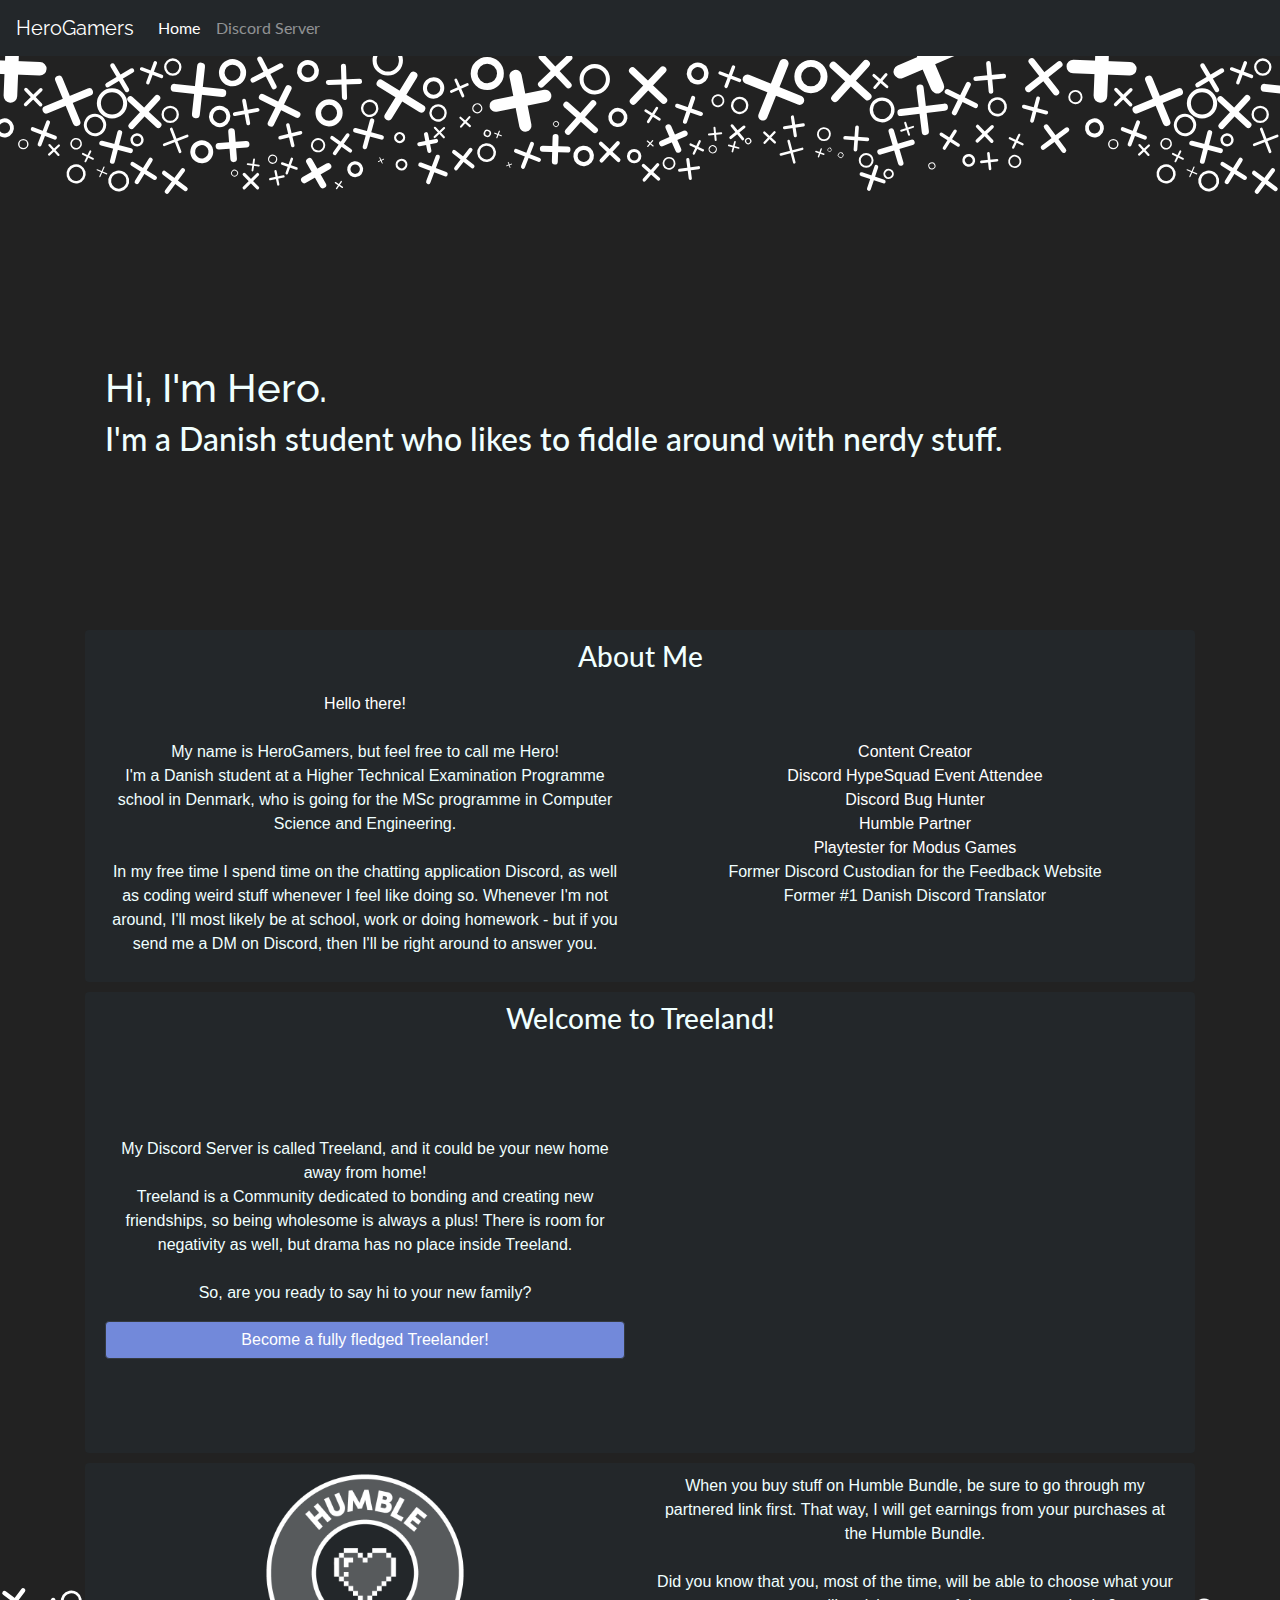
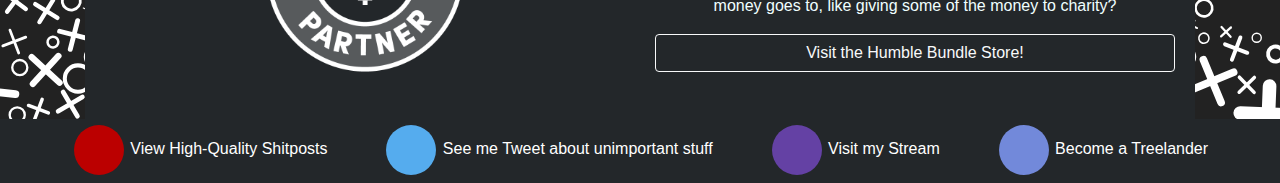
<file: index.html>
<!DOCTYPE html>
<html lang="en">
<head>
	<!-- Global site tag (gtag.js) - Google Analytics -->
	<script async src="https://www.googletagmanager.com/gtag/js?id=UA-46279524-3"></script>
	<script>
		window.dataLayer = window.dataLayer || [];
		function gtag(){dataLayer.push(arguments);}
		gtag('js', new Date());

		gtag('config', 'UA-46279524-3');
	</script>
	
	<!-- Web of Trust -->
	<meta name="wot-verification" content="db47d2cc13f8a827711f"/>

	<!-- Metadata -->
	<title>HeroGamers</title>
	<meta property="og:site_name" content="HeroGamers" />
	<meta property="og:title" content="HeroGamers - We all need a Hero" />
	<meta property="og:description" content="My shitty online portfolio!" />
	<meta property="og:url" content="https://www.herogamers.xyz/" />
	<meta property="og:type" content="person" />
	<meta property="og:image" content="indexfiles/favicons/favicon-196x196.png" />
	<meta property="og:site_name" content="HeroGamers" />
	<meta name="description" content="HeroGamers - We all need a Hero" />
	<meta name="keywords" content="herogamers, hero" />
	<meta http-equiv="Content-Type" content="text/html; charset=utf-8" />
	<meta name="viewport" content="width=device-width, initial-scale=1.0">
	<meta name="twitter:card" content="summary" />
	<meta name="twitter:title" content="HeroGamers - We all need a Hero" />
	<meta name="twitter:description" content="My shitty online portfolio!" />
	<meta name="twitter:image" content="indexfiles/favicons/favicon-196x196.png" />
	<link rel="shortcut icon" href="indexfiles/favicons/favicon.ico">
	<link rel="apple-touch-icon-precomposed" sizes="57x57" href="indexfiles/favicons/apple-touch-icon-57x57.png" />
	<link rel="apple-touch-icon-precomposed" sizes="114x114" href="indexfiles/favicons/apple-touch-icon-114x114.png" />
	<link rel="apple-touch-icon-precomposed" sizes="72x72" href="indexfiles/favicons/apple-touch-icon-72x72.png" />
	<link rel="apple-touch-icon-precomposed" sizes="144x144" href="indexfiles/favicons/apple-touch-icon-144x144.png" />
	<link rel="apple-touch-icon-precomposed" sizes="60x60" href="indexfiles/favicons/apple-touch-icon-60x60.png" />
	<link rel="apple-touch-icon-precomposed" sizes="120x120" href="indexfiles/favicons/apple-touch-icon-120x120.png" />
	<link rel="apple-touch-icon-precomposed" sizes="76x76" href="indexfiles/favicons/apple-touch-icon-76x76.png" />
	<link rel="apple-touch-icon-precomposed" sizes="152x152" href="indexfiles/favicons/apple-touch-icon-152x152.png" />
	<link rel="icon" type="image/png" href="indexfiles/favicons/favicon-196x196.png" sizes="196x196" />
	<link rel="icon" type="image/png" href="indexfiles/favicons/favicon-96x96.png" sizes="96x96" />
	<link rel="icon" type="image/png" href="indexfiles/favicons/favicon-32x32.png" sizes="32x32" />
	<link rel="icon" type="image/png" href="indexfiles/favicons/favicon-16x16.png" sizes="16x16" />
	<link rel="icon" type="image/png" href="indexfiles/favicons/favicon-128.png" sizes="128x128" />
	<meta name="application-name" content="&nbsp;"/>
	<meta name="msapplication-TileColor" content="#FFFFFF" />
	<meta name="msapplication-TileImage" content="indexfiles/favicons/mstile-144x144.png" />
	<meta name="msapplication-square70x70logo" content="indexfiles/favicons/mstile-70x70.png" />
	<meta name="msapplication-square150x150logo" content="indexfiles/favicons/mstile-150x150.png" />
	<meta name="msapplication-wide310x150logo" content="indexfiles/favicons/mstile-310x150.png" />
	<meta name="msapplication-square310x310logo" content="indexfiles/favicons/mstile-310x310.png" />
	<meta http-equiv="X-UA-Compatible" content="IE=edge,chrome=1">
	<meta name="viewport" content="width=device-width,height=device-height,initial-scale=1.0"/>

	<!-- Stylesheets -->
	<link rel="stylesheet" href="https://stackpath.bootstrapcdn.com/bootstrap/4.4.1/css/bootstrap.min.css" integrity="sha384-Vkoo8x4CGsO3+Hhxv8T/Q5PaXtkKtu6ug5TOeNV6gBiFeWPGFN9MuhOf23Q9Ifjh" crossorigin="anonymous">
	<link rel="stylesheet" href="https://use.fontawesome.com/releases/v5.8.1/css/all.css" integrity="sha384-50oBUHEmvpQ+1lW4y57PTFmhCaXp0ML5d60M1M7uH2+nqUivzIebhndOJK28anvf" crossorigin="anonymous">

	<link rel="stylesheet" href="indexfiles/css/main.css">
</head>

<body id="top">
	<!-- Navbar -->
	<header>
		<nav class="navbar navbar-expand-md navbar-dark fixed-top">
			<!-- Title -->
			<a class="navbar-brand" href="#">HeroGamers</a>

			<!-- Burger button -->
			<button class="navbar-toggler" type="button" data-toggle="collapse" data-target="#navbarCollapse" aria-controls="navbarCollapse" aria-expanded="false" aria-label="Toggle navigation">
			  <span class="navbar-toggler-icon"></span>
			</button>

			<!-- Content -->
			<div class="collapse navbar-collapse" id="navbarCollapse">
			  <ul class="navbar-nav mr-auto">
				<li class="nav-item active">
				  <a class="nav-link" href="#">Home <span class="sr-only">(current)</span></a>
				</li>
				<li class="nav-item">
				  <a class="nav-link" href="https://treeland.herogamers.xyz" target="_blank">Discord Server</a>
				</li>
			  </ul>
			</div>
		</nav>
    </header>

	<!-- Page Content -->
	<main role="main" class="container">
		<!-- Title Section -->
		<section class="row" id="intro">
			<div class="col-md-12">
				<h1>Hi, I'm Hero.</h1>
				<h2>I'm a Danish student who likes to fiddle around with nerdy stuff.</h2>
			</div>
		</section>

		<!-- Intro Section -->
		<section class="rounded" id="about">
			<div class="row section-title">
				<div class="col-md-12">
					<h3>About Me</h3>
				</div>
			</div>
			<div class="row">
				<div class="col-md-6">
					<p>
						<a target="_blank" href="https://www.youtube.com/watch?v=eaEMSKzqGAg">Hello there!</a>
						<br><br>
						My name is HeroGamers, but feel free to call me Hero!
						<br>
						I'm a Danish student at a Higher Technical Examination Programme school in Denmark,
						who is going for the MSc programme in Computer Science and Engineering.
						<br><br>
						In my free time I spend time on the chatting application Discord, as well as coding weird stuff
						whenever I feel like doing so. Whenever I'm not around, I'll most likely be at school, work
						or doing homework - but if you send me a DM on Discord, then I'll be right around to answer you.
					</p>
				</div>
				<div class="col-md-6">
					<p>
						<a target="_blank" href="https://www.youtube.com/HeroGamersDK">Content Creator</a>
						<br>
						<a target="_blank" href="http://dis.gd/hypesquad">Discord HypeSquad Event Attendee</a>
						<br>
						<a target="_blank" href="https://discord.gg/discord-testers">Discord Bug Hunter</a>
						<br>
						<a target="_blank" href="https://www.humblebundle.com/store?partner=hero">Humble Partner</a>
						<br>
						<a target="_blank" href="https://modusgames.com">Playtester for Modus Games</a>
						<br>
						Former Discord Custodian for the Feedback Website
						<br>
						Former #1 Danish Discord Translator
						<br>
					</p>
				</div>
			</div>
		</section>

		<!-- Discord Section -->
		<section class="section rounded" id="discord">
			<div class="row section-title">
				<div class="col-md-12">
					<h3>Welcome to Treeland!</h3>
				</div>
			</div>
			<div class="row">
				<div class="col-md-6">
					<p>
						My Discord Server is called Treeland, and it could be your new home away from home!
						<br>
						Treeland is a Community dedicated to bonding and creating new friendships, so being wholesome
						is always a plus! There is room for negativity as well, but drama has no place inside Treeland.
						<br><br>
						So, are you ready to say hi to your new family?
					</p>
					<a target="_blank" href="https://treeland.herogamers.xyz" class="btn btn-dark btn-blurple" role="button">Become a fully fledged Treelander!</a>
				</div>
				<div class="col-md-6">
					<div class="embed-responsive embed-responsive-4by3">
						<iframe class="embed-responsive-item" src="https://canary.discordapp.com/widget?id=221996778092888065&theme=dark"allowtransparency="true" frameborder="0"></iframe>
					</div>
				</div>
			</div>
		</section>

		<!-- Humble Bundle Section -->
		<section class="section rounded" id="humble">
			<div class="row">
				<div class="col-md-6">
					<a target="_blank" href="https://www.humblebundle.com/store?partner=hero"><img src="indexfiles/img/PartnerStampWhite.png" class="img-fluid align-middle" style="max-height: 200px;" alt="Humble Bundle Partner Stamp White"/></a>
				</div>
				<div class="col-md-6">
					<p>
						When you buy stuff on Humble Bundle, be sure to go through my partnered link first.
						That way, I will get earnings from your purchases at the Humble Bundle.
						<br><br>
						Did you know that you, most of the time, will be able to choose what your money goes to,
						like giving some of the money to charity?
					</p>
					<a target="_blank" href="https://www.humblebundle.com/store?partner=hero" class="btn btn-outline-light" type="button">Visit the Humble Bundle Store!</a>
				</div>
			</div>
		</section>
	</main>

	<!-- Footer -->
	<footer class="footer">
		<div class="container-fluid">
			<span class="footer-socialmedia">
				<a href="https://www.youtube.com/HeroGamersDK" target="_blank">
					<div class="fab fa-youtube"></div>
					View High-Quality Shitposts
				</a>
				<a href="https://twitter.com/ItsHeroGamers" target="_blank">
					<div class="fab fa-twitter"></div>
					See me Tweet about unimportant stuff
				</a>
				<a href="https://www.twitch.tv/HeroGamers" target="_blank">
					<div class="fab fa-twitch"></div>
					Visit my Stream
				</a>
				<a href="https://treeland.herogamers.xyz" target="_blank">
					<div class="fab fa-discord"></div>
					Become a Treelander
				</a>
			</span>
		</div>
    </footer>
	
	<!-- jQuery first, then Popper.js, then Bootstrap JS -->
	<script src="https://code.jquery.com/jquery-3.4.1.slim.min.js" integrity="sha384-J6qa4849blE2+poT4WnyKhv5vZF5SrPo0iEjwBvKU7imGFAV0wwj1yYfoRSJoZ+n" crossorigin="anonymous"></script>
	<script src="https://cdn.jsdelivr.net/npm/popper.js@1.16.0/dist/umd/popper.min.js" integrity="sha384-Q6E9RHvbIyZFJoft+2mJbHaEWldlvI9IOYy5n3zV9zzTtmI3UksdQRVvoxMfooAo" crossorigin="anonymous"></script>
	<script src="https://stackpath.bootstrapcdn.com/bootstrap/4.4.1/js/bootstrap.min.js" integrity="sha384-wfSDF2E50Y2D1uUdj0O3uMBJnjuUD4Ih7YwaYd1iqfktj0Uod8GCExl3Og8ifwB6" crossorigin="anonymous"></script>
</body>
</html>
</file>
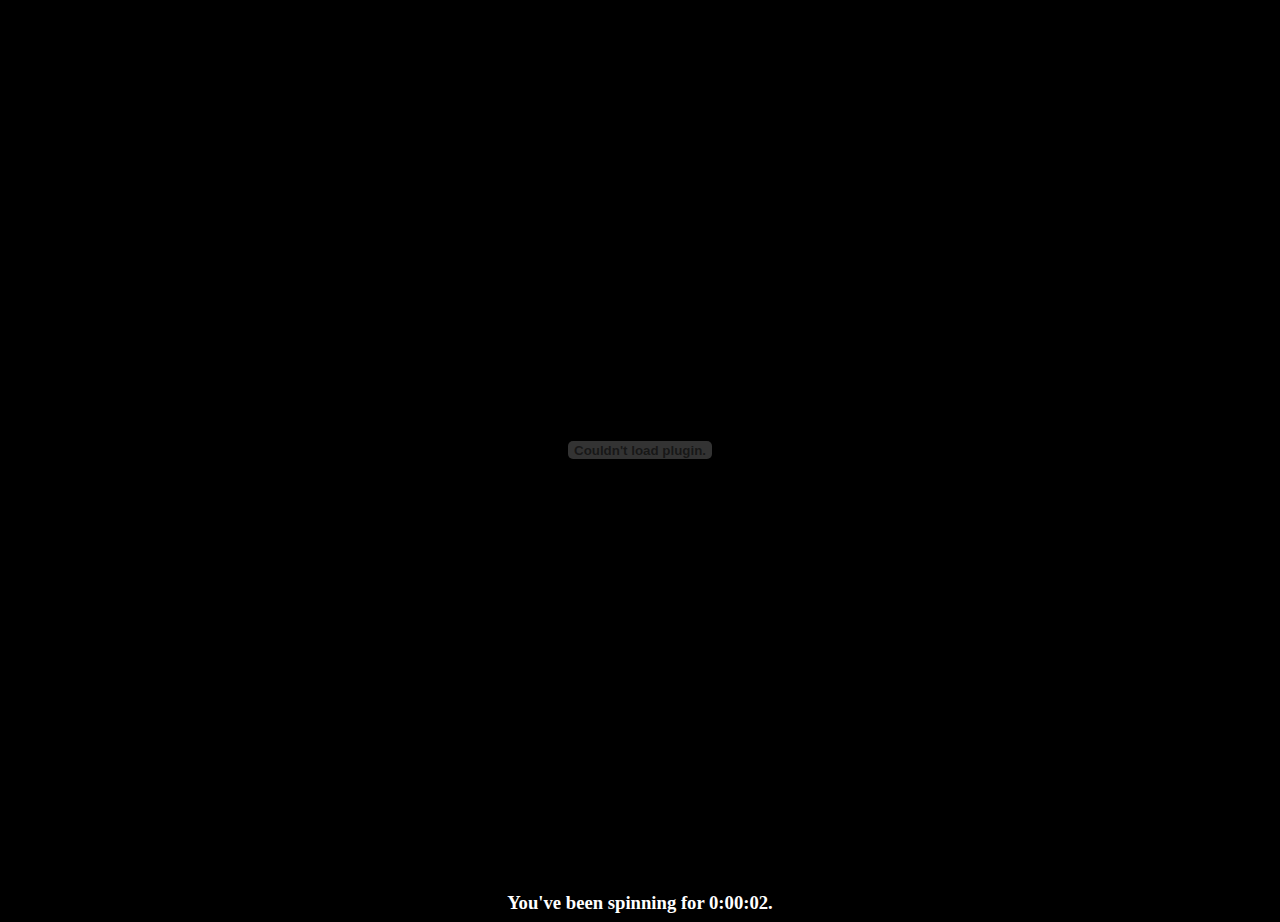
<file: leekspin/index.html>
<html><head><!-- Global site tag (gtag.js) - Google Analytics -->
<script async src="https://www.googletagmanager.com/gtag/js?id=UA-46279524-3"></script>
<script>
  window.dataLayer = window.dataLayer || [];
  function gtag(){dataLayer.push(arguments);}
  gtag('js', new Date());

  gtag('config', 'UA-46279524-3');
</script><meta http-equiv="Content-Type" content="text/html; charset=windows-1252">

<meta property="og:site_name" content="HeroGamers" />
<meta property="og:title" content="HeroGamers - Leekspin" />
<meta property="og:description" content="Basicly a ripoff of leekspin.com, but don't tell anyone..." />
<meta property="og:url" content="http://www.herogamers.xyz/leekspin" />
<meta property="og:type" content="person" />
<meta property="og:image" content="ms-icon-310x310.png" />
<meta name="description" content="HeroGamers - Leekspin" />
<meta name="keywords" content="herogamers,hero,gaming,youtube,leekspin" />
<!--<meta http-equiv="Content-Type" content="text/html; charset=utf-8" />-->
<meta name="viewport" content="width=device-width, initial-scale=1.0">

<meta name="twitter:card" content="summary" />
<meta name="twitter:title" content="HeroGamers - Leekspin" />
<meta name="twitter:description" content="Basicly a ripoff of leekspin.com, but don't tell anyone..." />
<meta name="twitter:image" content="ms-icon-310x310.png" />

<link rel="apple-touch-icon" sizes="57x57" href="apple-icon-57x57.png">
<link rel="apple-touch-icon" sizes="60x60" href="apple-icon-60x60.png">
<link rel="apple-touch-icon" sizes="72x72" href="apple-icon-72x72.png">
<link rel="apple-touch-icon" sizes="76x76" href="apple-icon-76x76.png">
<link rel="apple-touch-icon" sizes="114x114" href="apple-icon-114x114.png">
<link rel="apple-touch-icon" sizes="120x120" href="apple-icon-120x120.png">
<link rel="apple-touch-icon" sizes="144x144" href="apple-icon-144x144.png">
<link rel="apple-touch-icon" sizes="152x152" href="apple-icon-152x152.png">
<link rel="apple-touch-icon" sizes="180x180" href="apple-icon-180x180.png">
<link rel="icon" type="image/png" sizes="192x192"  href="android-icon-192x192.png">
<link rel="icon" type="image/png" sizes="32x32" href="favicon-32x32.png">
<link rel="icon" type="image/png" sizes="96x96" href="favicon-96x96.png">
<link rel="icon" type="image/png" sizes="16x16" href="favicon-16x16.png">
<link rel="manifest" href="manifest.json">
<meta name="msapplication-TileColor" content="#207a03">
<meta name="msapplication-TileImage" content="ms-icon-144x144.png">
<meta name="theme-color" content="#207a03">
<title>leekspinnin'</title>

<script>

var time
var output

function Init(){
	time = 1;
	StartTimer()
}

function convertOutput(){
	var hours = 0
	var mins = 0
	var secs = time
	
	while(secs >= 60){
		secs -= 60;
		mins += 1;
	}
	
	if(secs < 10){
		secs = "0" + secs;
	}
	
	while(mins >= 60){
		mins -= 60;
		hours += 1;
	}
	
	if(mins < 10){
		mins = "0" + mins;
	}
	
	output = hours + ":" + mins + ":" + secs;
}

function StartTimer(){
	time += 1;
	convertOutput();
	document.getElementById("time").innerHTML = output;
	self.setTimeout("StartTimer()", 1000);
}

</script>

</head>
<body onload="javascript:Init()" bgcolor="black">
<object width="100%" height="100%"><param name="movie" value="loituma.swf">
<embed src="loituma.swf" width="100%" height="100%"></object>

<div style="text-align:center; color:white; font-size:14pt; font-weight:bold">



You've been spinning for <span id="time">0:04:00</span>.
</div>




</body></html>
</file>
<file: indexfiles/css/main.css>
/* HeroGamers.xyz Stylesheet */
/*      Fido2603@GitHub      */

/* Fonts */
@import url('https://fonts.googleapis.com/css?family=Lato|Raleway&display=swap');

/* Main site stuff */
html {
	font-family: 'Raleway', serif;
	position: relative;
	min-height: 100%;
}

body {
	margin-bottom: 60px; /* Margin bottom by footer height */
	margin-top: 60px; /* Margin top by navbar height */
	background-color: #222222;
	color: azure;
	background-image: url('../img/background-pattern-top.svg'), url('../img/background-pattern-bottom.svg');
	background-position: top, bottom;
	background-repeat: repeat-x;
	background-size: 1090px 250px;
}

h1 {
	font-family: 'Raleway', serif;
}

h2, h3 {
	font-family: 'Lato', serif;
}

a {
	color:#ffffff;
	text-decoration: none;
}

a:hover {
	color:#ffffff;
	text-decoration: none;
}

a:active {
	color:#ffffff;
}

a:focus {
	color:#ffffff;
}

button:focus {
	outline: none;
}

/* Override bootstrap navbar button ugliness */
.navbar-toggler:active {
	background-color: #222222;
}

/* Give columns some space when they stack on smaller screens */
@media (max-width: 767px) {
	div.row div.col-md-6:first-child {
		margin-bottom: 20px;
	}
}

/* General about sections */
section {
	width: 100%;
	height: 100%;
	background-color: #23272A;
	text-align: center;
	padding: 10px 20px;
	margin-top: 10px;
}

section>div[class*="row"]>div[class*="col-"] {
	display: flex;
	justify-content: center;
	justify-items: center;
	flex-direction: column;
}

.section-title {
	margin-bottom: 10px;
}

/* Footer and navbar */
.footer {
	position: absolute;
	text-align: center;
	bottom: 0;
	width: 100%;
	height: 4em;
	line-height: 60px;
	background-color: #23272A;
}

.footer>div {
	background-color: #23272A;
	width: 100%;
}

.footer-socialmedia {
	display: flex;
	justify-content: space-evenly;
}

.footer-socialmedia a:hover {
	opacity: 0.7;
	text-decoration: none;
}

.navbar {
	font-family: "Lato", serif;
	background-color: #23272A;
}

.navbar-brand {
	font-family: "Raleway", serif;
}

/* Sections */
#intro div {
	min-height: 60vh;
	display: flex;
	flex-direction: column;
	align-items: center;
	justify-content: center;
	width: 100%;
	-webkit-user-select: none; /* Safari */
	-moz-user-select: none; /* Firefox */
	-ms-user-select: none; /* IE10+/Edge */
	user-select: none; /* Standard */
}

/* Move the text to the left on bigger devices, otherwise keep intro text in center */
@media screen and (min-width: 1200px) {
	#intro div {
		align-items: flex-start;
	}
}

#intro h1 {
	padding-top: 150px;
}

#intro {
	background-color: transparent;
}

#humble {
	padding: 10px 20px 50px 20px;
}

/* Discord Button */
.btn-blurple {
	color: #fff;
	background-color: #7289DA;
	border-color: #343a40;
}

.btn-blurple:not(:disabled):not(.disabled):active {
	color: #fff;
	background-color: #5b6eae;
	border-color: #171a1d;
}

.btn-blurple:hover {
	color: #fff;
	background-color: #677bc4;
	border-color: #1d2124;
}

.btn-blurple:focus {
	background-color: #7289DA;
	border-color: #343a40;
	box-shadow: none;
}


/* Fontawesome */
.fab {
	display: inline-block;
    line-height: 50px;
	/*padding: 10px;*/
	font-size: 30px;
	width: 50px;
	height: 50px;
	vertical-align: middle;
	text-align: center;
	text-decoration: none;
	margin: 5px 2px;
	border-radius: 50%;
}

/* Style all font awesome icons */
.fa {
	padding: 20px;
	font-size: 30px;
	width: 30px;
	text-align: center;
	text-decoration: none;
	margin: 5px 2px;
	border-radius: 50%;
}
.fa:hover {
	opacity: 0.7;
}

.cd-btn:hover {
	opacity: 0.7;
}

.fa-twitter {
	background: #55ACEE;
	color: white;
}

.fa-youtube {
	background: #bb0000;
	color: white;
}

.fa-discord {
	background: #7289DA;
	color: white;
}

.fa-twitch {
	background: #6441A4;
	color: white;
}
</file>
